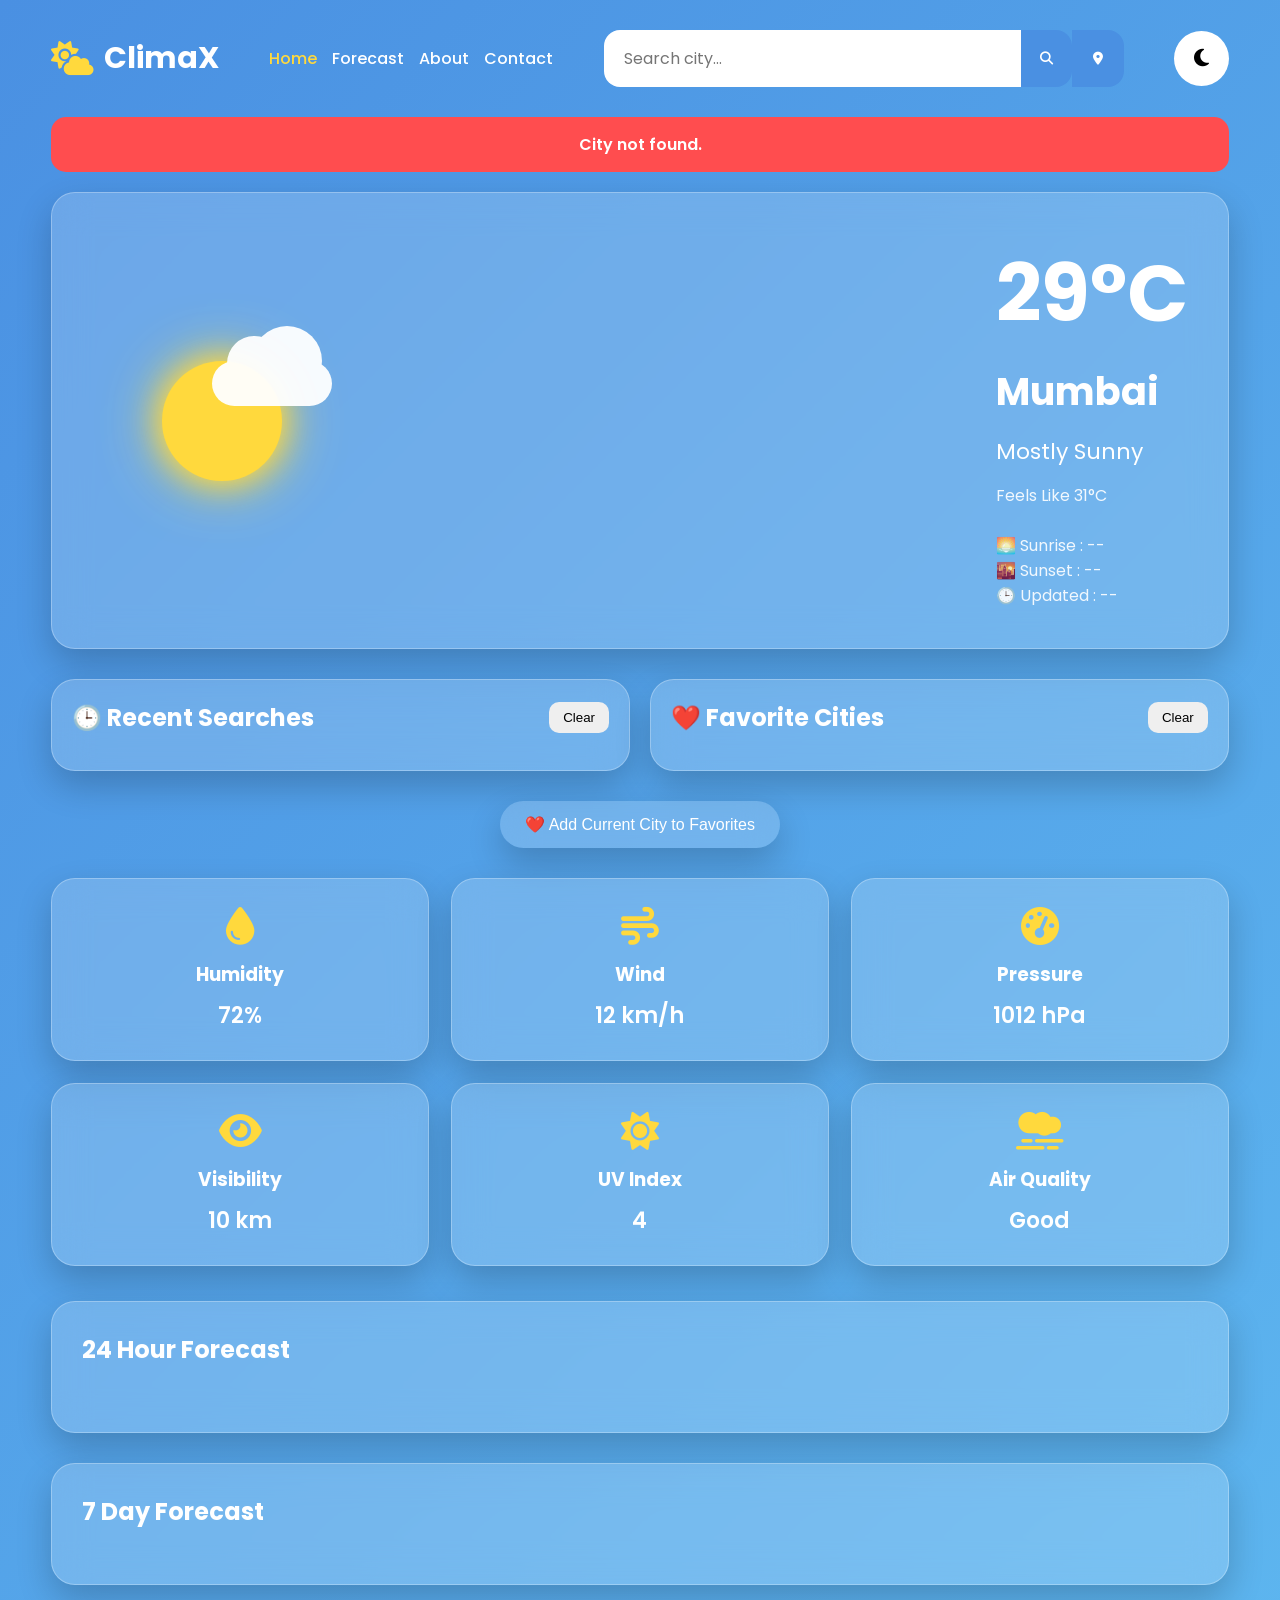
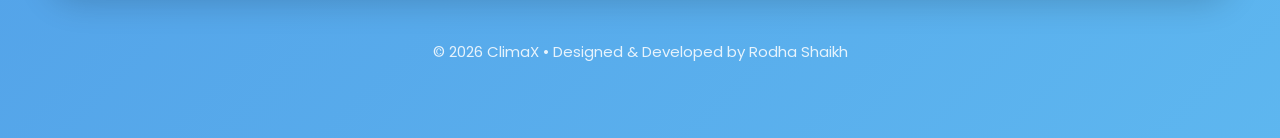
<file: index.html>
<!DOCTYPE html>
<html lang="en">
<head>
    <meta charset="UTF-8">
    <meta name="viewport" content="width=device-width, initial-scale=1.0">

    <title>ClimaX | Weather Dashboard</title>


    <!-- Google Font -->
    <link rel="preconnect" href="https://fonts.googleapis.com">
    <link rel="preconnect" href="https://fonts.gstatic.com" crossorigin>

    <link href="https://fonts.googleapis.com/css2?family=Poppins:wght@300;400;500;600;700&display=swap" rel="stylesheet">

    <!-- Font Awesome -->
    <link rel="stylesheet"
        href="https://cdnjs.cloudflare.com/ajax/libs/font-awesome/6.5.2/css/all.min.css">

    <!-- CSS -->
    <link rel="stylesheet" href="css/style.css">
    <link rel="stylesheet" href="css/animations.css">
    <link rel="stylesheet" href="css/responsive.css">

</head>

<body>

    <!-- Background Animation -->
    <div class="background-animation"></div>

    <div class="container">

        <!-- ================= HEADER ================= -->

        <header>

    <div class="logo">
        <i class="fa-solid fa-cloud-sun"></i>
        <h2>ClimaX</h2>
    </div>

    <nav class="navbar">

        <a href="index.html" class="active">Home</a>
        <a href="forecast.html">Forecast</a>
        <a href="about.html">About</a>
        <a href="contact.html">Contact</a>

    </nav>

    <div class="search-box">

        <input
            type="text"
            id="cityInput"
            placeholder="Search city..."
            aria-label="Search City">

        <button id="searchBtn" aria-label="Search Weather">
            <i class="fa-solid fa-magnifying-glass"></i>
        </button>

        <button id="locationBtn" aria-label="Current Location">
            <i class="fa-solid fa-location-dot"></i>
        </button>

    </div>

    <button class="theme-btn" id="themeBtn">
        <i class="fa-solid fa-moon"></i>
    </button>

</header>
        <div id="errorBox" class="error-box"></div>

        <!-- ================= HERO ================= -->

        <section class="hero glass">

            <div class="weather-animation">

                <div class="sun"></div>

                <div class="cloud"></div>

                <div class="rain" id="rain"></div>

                <div class="snow" id="snow"></div>

                <div class="lightning" id="lightning"></div>

                <div class="stars" id="stars"></div>

                <div class="moon"></div>

            </div>

            <div class="weather-info">

                <h1 id="temperature">29°C</h1>

                <h2 id="cityName">Mumbai</h2>

                <p id="description">
                    Mostly Sunny
                </p>

                <div class="weather-details">

                    <span id="feelsLike">
                        Feels Like 31°C
                    </span>

                    <br><br>

                    <span id="sunrise">
                        🌅 Sunrise : --
                    </span>

                    <br>

                    <span id="sunset">
                        🌇 Sunset : --
                    </span>

                    <br>

                    <span id="updatedTime">
                        🕒 Updated : --
                    </span>

                </div>

            </div>

        </section>

        <!-- ================= SEARCH HISTORY ================= -->

<section class="history-section">

    <div class="glass history-card">

        <div class="section-header">
            <h2>🕒 Recent Searches</h2>
            <button id="clearHistoryBtn" class="small-btn">Clear</button>
        </div>

        <div id="searchHistory" class="tag-container"></div>

    </div>

    <div class="glass history-card">

        <div class="section-header">
            <h2>❤️ Favorite Cities</h2>
            <button id="clearFavoritesBtn" class="small-btn">Clear</button>
        </div>

        <div id="favoriteCities" class="tag-container"></div>

    </div>

</section>

<div style="text-align:center;margin-bottom:30px;">
    <button id="favoriteBtn" class="glass favorite-btn">
        ❤️ Add Current City to Favorites
    </button>
</div>

        <!-- ================= HIGHLIGHTS ================= -->

        <section class="highlights">

            <div class="card glass">
                <i class="fa-solid fa-droplet"></i>
                <h3>Humidity</h3>
                <p id="humidity">72%</p>
            </div>

            <div class="card glass">
                <i class="fa-solid fa-wind"></i>
                <h3>Wind</h3>
                <p id="wind">12 km/h</p>
            </div>

            <div class="card glass">
                <i class="fa-solid fa-gauge-high"></i>
                <h3>Pressure</h3>
                <p id="pressure">1012 hPa</p>
            </div>

            <div class="card glass">
                <i class="fa-solid fa-eye"></i>
                <h3>Visibility</h3>
                <p id="visibility">10 km</p>
            </div>

            <div class="card glass">
                <i class="fa-solid fa-sun"></i>
                <h3>UV Index</h3>
                <p id="uv">4</p>
            </div>

            <div class="card glass">
                <i class="fa-solid fa-smog"></i>
                <h3>Air Quality</h3>
                <p id="aqi">Good</p>
            </div>

        </section>

        <!-- ================= 24 HOUR FORECAST ================= -->

        <section class="forecast glass">

            <h2>24 Hour Forecast</h2>

            <div class="hourly-container" id="hourlyForecast">

                <!-- JavaScript will generate hourly forecast -->

            </div>

        </section>

        <!-- ================= 7 DAY FORECAST ================= -->

        <section class="forecast glass">

            <h2>7 Day Forecast</h2>

            <div class="daily-container" id="dailyForecast">

                <!-- JavaScript will generate daily forecast -->

            </div>

        </section>

        <!-- ================= FOOTER ================= -->

        <footer>

            <p>
                © 2026 ClimaX • Designed & Developed by Rodha Shaikh
            </p>

        </footer>

    </div>

    <!-- JavaScript -->
    <script src="js/api.js"></script>
    <script src="js/theme.js"></script>
    <script src="js/script.js"></script>

</body>
</html>
</file>
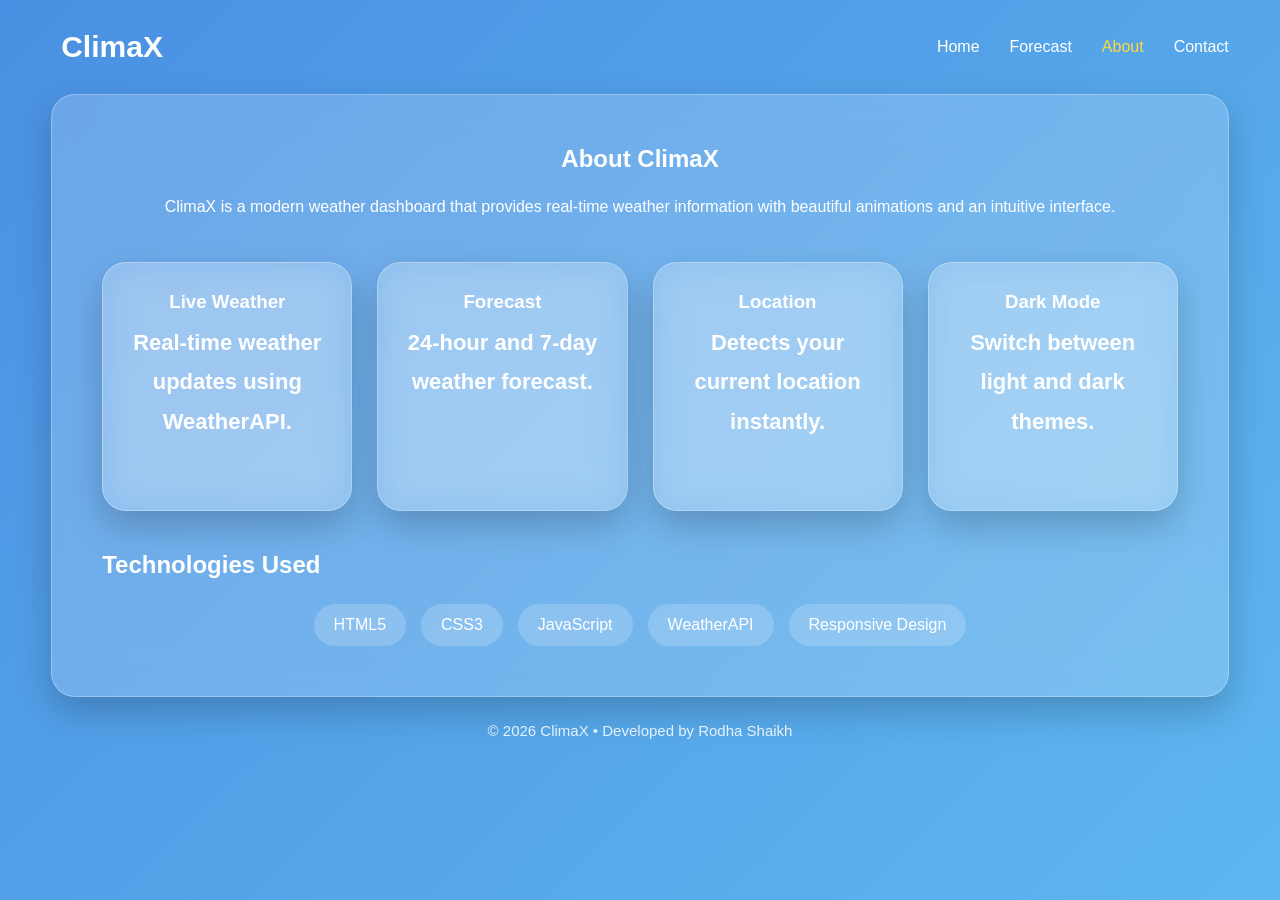
<file: about.html>
<!DOCTYPE html>
<html lang="en">

<head>

<meta charset="UTF-8">
<meta name="viewport" content="width=device-width, initial-scale=1.0">

<title>About | ClimaX</title>

<link rel="stylesheet" href="css/style.css">

</head>

<body>

<div class="background-animation"></div>

<div class="container">

<header>

<div class="logo">
    <i class="fa-solid fa-cloud-sun"></i>
    <h2>ClimaX</h2>
</div>

<nav class="navbar">
    <a href="index.html">Home</a>
    <a href="forecast.html">Forecast</a>
    <a href="about.html" class="active">About</a>
    <a href="contact.html">Contact</a>
</nav>

</header>

<section class="glass about-page">

<h1>About ClimaX</h1>

<p>
ClimaX is a modern weather dashboard that provides real-time weather
information with beautiful animations and an intuitive interface.
</p>

<div class="about-grid">

<div class="card glass">
<i class="fa-solid fa-cloud-sun"></i>
<h3>Live Weather</h3>
<p>Real-time weather updates using WeatherAPI.</p>
</div>

<div class="card glass">
<i class="fa-solid fa-calendar-days"></i>
<h3>Forecast</h3>
<p>24-hour and 7-day weather forecast.</p>
</div>

<div class="card glass">
<i class="fa-solid fa-location-dot"></i>
<h3>Location</h3>
<p>Detects your current location instantly.</p>
</div>

<div class="card glass">
<i class="fa-solid fa-moon"></i>
<h3>Dark Mode</h3>
<p>Switch between light and dark themes.</p>
</div>

</div>

<h2 style="margin-top:40px;">Technologies Used</h2>

<div class="tech-list">

<span>HTML5</span>
<span>CSS3</span>
<span>JavaScript</span>
<span>WeatherAPI</span>
<span>Responsive Design</span>

</div>

</section>

<footer>
<p>© 2026 ClimaX • Developed by Rodha Shaikh</p>
</footer>

</div>

</body>

</html>
</file>
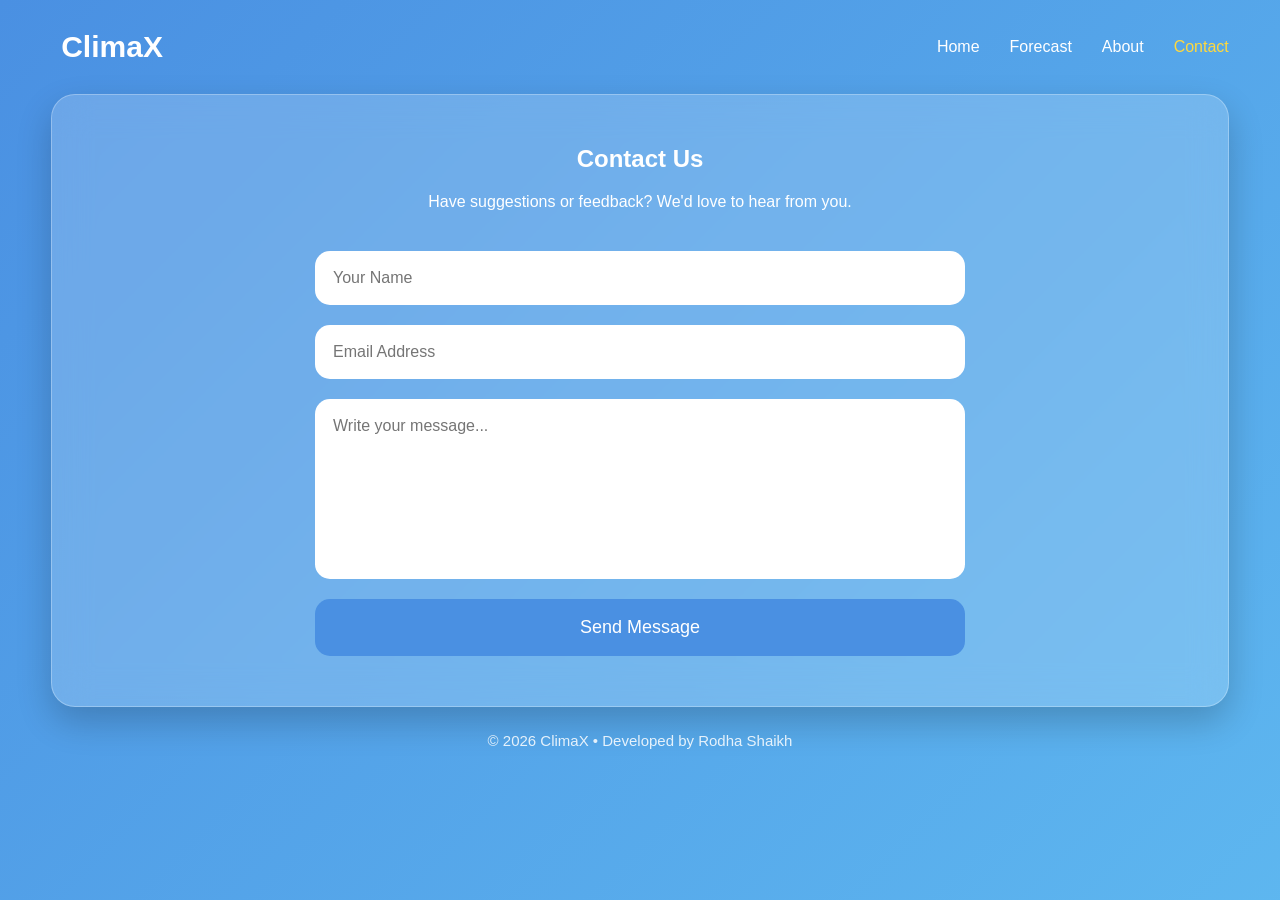
<file: contact.html>
<!DOCTYPE html>
<html lang="en">

<head>

<meta charset="UTF-8">

<meta name="viewport" content="width=device-width, initial-scale=1.0">

<title>Contact | ClimaX</title>

<link rel="stylesheet" href="css/style.css">

</head>

<body>

<div class="background-animation"></div>

<div class="container">

<header>

<div class="logo">
<i class="fa-solid fa-cloud-sun"></i>
<h2>ClimaX</h2>
</div>

<nav class="navbar">

<a href="index.html">Home</a>
<a href="forecast.html">Forecast</a>
<a href="about.html">About</a>
<a href="contact.html" class="active">Contact</a>

</nav>

</header>

<section class="glass contact-page">

<h1>Contact Us</h1>

<p>
Have suggestions or feedback? We'd love to hear from you.
</p>

<form class="contact-form">

<input
type="text"
placeholder="Your Name"
required>

<input
type="email"
placeholder="Email Address"
required>

<textarea
placeholder="Write your message..."
required></textarea>

<button type="submit">
<i class="fa-solid fa-paper-plane"></i>
Send Message
</button>

</form>

</section>

<footer>
<p>© 2026 ClimaX • Developed by Rodha Shaikh</p>
</footer>

</div>

</body>

</html>
</file>
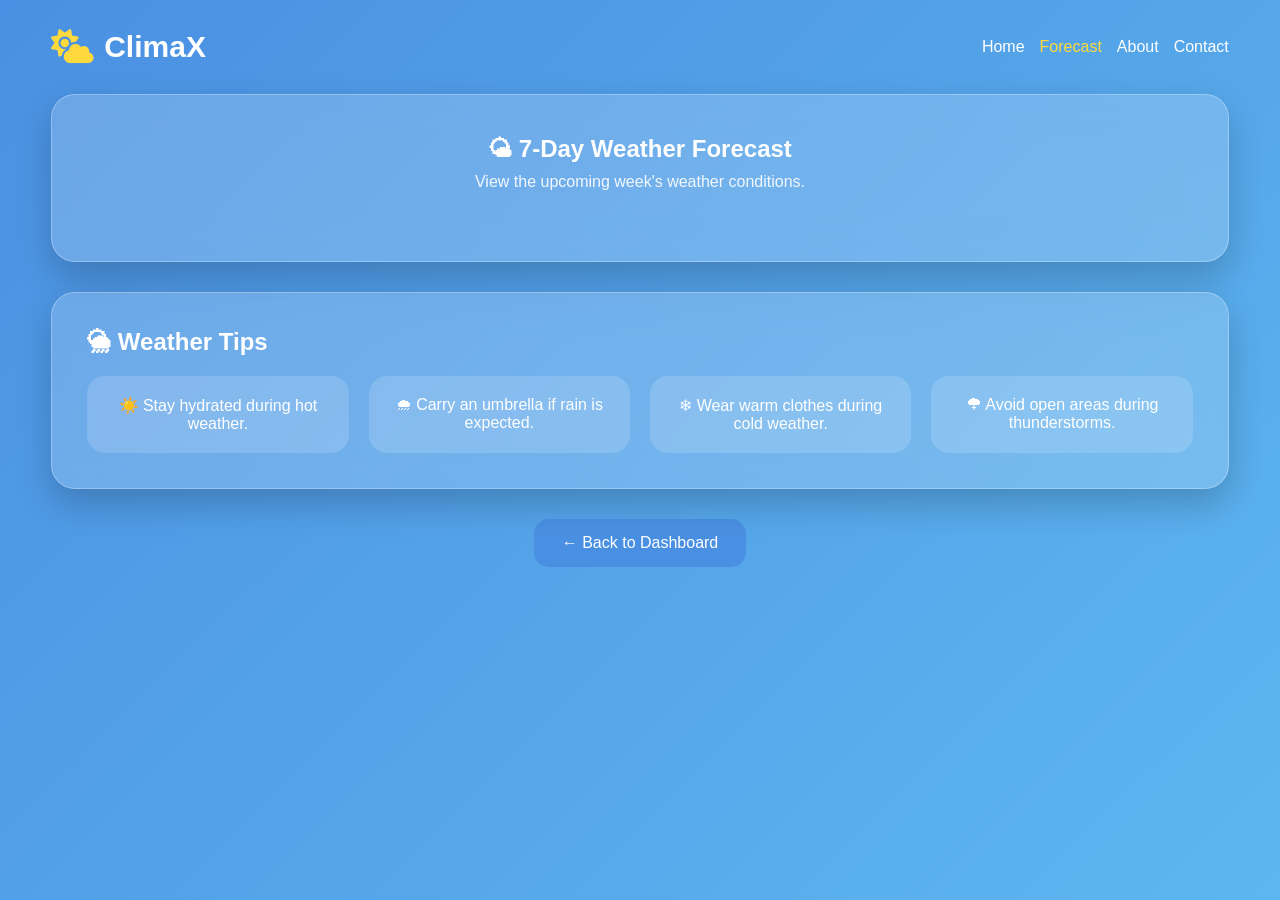
<file: forecast.html>
<!DOCTYPE html>
<html lang="en">

<head>

<meta charset="UTF-8">

<meta name="viewport"
content="width=device-width, initial-scale=1.0">

<title>Forecast | ClimaX</title>

<link rel="stylesheet" href="css/style.css">
<link rel="stylesheet" href="css/animations.css">
<link rel="stylesheet" href="css/responsive.css">

<link rel="stylesheet"
href="https://cdnjs.cloudflare.com/ajax/libs/font-awesome/6.5.2/css/all.min.css">

</head>

<body>

<div class="container">

<header>

<div class="logo">
<i class="fa-solid fa-cloud-sun"></i>
<h2>ClimaX</h2>
</div>

<nav class="navbar">

<a href="index.html">Home</a>
<a href="forecast.html" class="active">Forecast</a>
<a href="about.html">About</a>
<a href="contact.html">Contact</a>

</nav>

</header>
<section class="forecast-page glass">

    <h1>🌤 7-Day Weather Forecast</h1>

    <p class="forecast-subtitle">
        View the upcoming week's weather conditions.
    </p>

    <div id="dailyForecast" class="daily-container">
        <!-- JavaScript will generate forecast cards -->
    </div>

</section>

<section class="glass tips-section">

    <h2>🌦 Weather Tips</h2>

    <div class="tips-grid">

        <div class="tip-card">
            ☀️ Stay hydrated during hot weather.
        </div>

        <div class="tip-card">
            🌧 Carry an umbrella if rain is expected.
        </div>

        <div class="tip-card">
            ❄ Wear warm clothes during cold weather.
        </div>

        <div class="tip-card">
            🌩 Avoid open areas during thunderstorms.
        </div>

    </div>

</section>

<div style="text-align:center;margin:30px 0;">
    <a href="index.html" class="back-btn">
        ← Back to Dashboard
    </a>
</div>

</div>

<script src="js/api.js"></script>
<script src="js/script.js"></script>

</body>

</html>

<script src="js/api.js"></script>
<script src="js/script.js"></script>

<script>
window.addEventListener("load", () => {
    loadWeather("Mumbai");
});
</script>
</file>
<file: css/style.css>
/* ===========================
   GLOBAL RESET
=========================== */

* {
    margin: 0;
    padding: 0;
    box-sizing: border-box;
}

html {
    scroll-behavior: smooth;
}

/* ===========================
   ROOT VARIABLES
=========================== */

:root {
    --primary: #4A90E2;
    --secondary: #6DD5FA;
    --accent: #FFD93D;

    --text: #ffffff;
    --dark: #0F172A;

    --glass: rgba(255,255,255,.18);
    --glass-border: rgba(255,255,255,.28);

    --shadow: 0 15px 35px rgba(0,0,0,.20);

    --transition: .35s ease;
}

/* ===========================
   DARK MODE
=========================== */

body.dark {
    --text: #ffffff;
    --glass: rgba(255,255,255,.08);
    --glass-border: rgba(255,255,255,.12);

    background: linear-gradient(
        135deg,
        #0F172A,
        #1E293B,
        #334155
    );
}

/* ===========================
   BODY
=========================== */

body {
    font-family: "Poppins", sans-serif;
    min-height: 100vh;
    color: var(--text);

    background: linear-gradient(
        135deg,
        #4A90E2 0%,
        #6DD5FA 45%,
        #9BE7FF 100%
    );

    background-size: 400% 400%;

    overflow-x: hidden;

    transition: background .5s;
}

/* ===========================
   BACKGROUND
=========================== */

.background-animation {
    position: fixed;
    inset: 0;
    z-index: -2;
}

.container {
    width: min(1300px, 92%);
    margin: auto;
    padding: 30px 0 50px;
}

/* ===========================
   GLASS EFFECT
=========================== */

.glass {
    background: var(--glass);

    backdrop-filter: blur(18px);

    -webkit-backdrop-filter: blur(18px);

    border: 1px solid var(--glass-border);

    border-radius: 24px;

    box-shadow: var(--shadow);
}

/* ===========================
   HEADER
=========================== */

header {
    display: flex;
    justify-content: space-between;
    align-items: center;

    gap: 20px;

    margin-bottom: 30px;
}

.logo {
    display: flex;
    align-items: center;
    gap: 10px;
}

.logo i {
    font-size: 34px;
    color: var(--accent);
}

.logo h2 {
    font-size: 30px;
    font-weight: 700;
}

/* ===========================
   NAVBAR
=========================== */

.navbar{
    display:flex;
    gap:30px;
    align-items:center;
}

.navbar a{

    color:white;
    text-decoration:none;

    font-weight:500;

    position:relative;

    transition:.3s;

}

.navbar a:hover{

    color:#FFD93D;

}

.navbar a.active{

    color:#FFD93D;

}

.navbar a::after{

    content:"";

    position:absolute;

    left:0;

    bottom:-6px;

    width:0;

    height:2px;

    background:#FFD93D;

    transition:.3s;

}

.navbar a:hover::after{

    width:100%;

}

/* ===========================
   SEARCH BOX
=========================== */

.search-box {
    display: flex;
    flex: 1;
    max-width: 520px;
}

.search-box input {
    width: 100%;
    padding: 16px 20px;

    border: none;
    outline: none;

    border-radius: 16px 0 0 16px;

    font-size: 16px;

    font-family: "Poppins", sans-serif;
}

.search-box button {
    width: 65px;

    border: none;

    cursor: pointer;

    background: var(--primary);

    color: white;

    border-radius: 0 16px 16px 0;

    transition: var(--transition);
}

.search-box button:hover {
    background: #3578c7;
    transform: scale(1.05);
}

/* ===========================
   THEME BUTTON
=========================== */

.theme-btn {
    width: 55px;
    height: 55px;

    border: none;

    border-radius: 50%;

    cursor: pointer;

    background: white;

    font-size: 20px;

    transition: var(--transition);
}

.theme-btn:hover {
    transform: rotate(25deg) scale(1.08);
}

/* ===========================
   HERO
=========================== */

.hero {
    padding: 40px;

    display: flex;

    justify-content: space-between;

    align-items: center;

    gap: 30px;

    margin-bottom: 30px;

    transition: var(--transition);
}

.hero:hover {
    transform: translateY(-5px);
}

.weather-animation {
    width: 260px;
    height: 260px;

    display: flex;

    justify-content: center;

    align-items: center;

    position: relative;
}

.weather-info h1 {
    font-size: 80px;
    font-weight: 700;
}

.weather-info h2 {
    font-size: 38px;
    margin-top: 10px;
}

.weather-info p {
    font-size: 22px;
    margin: 15px 0;
}

.weather-info span {
    opacity: .9;
}

/* ===========================
   HIGHLIGHTS
=========================== */

.highlights {
    display: grid;

    grid-template-columns: repeat(3,1fr);

    gap: 22px;

    margin-bottom: 35px;
}

.card {
    padding: 28px;

    text-align: center;

    transition: var(--transition);
}

.card:hover {
    transform: translateY(-8px) scale(1.03);
}

.card i {
    font-size: 38px;

    margin-bottom: 15px;

    color: var(--accent);
}

.card h3 {
    margin-bottom: 10px;
}

.card p {
    font-size: 22px;
    font-weight: 600;
}

/* ===========================
   FORECAST
=========================== */

.forecast {
    padding: 30px;

    margin-bottom: 30px;
}

.forecast h2 {
    margin-bottom: 25px;
}

/* ===========================
   HOURLY FORECAST
=========================== */

.hourly-container {
    display: flex;

    gap: 18px;

    overflow-x: auto;

    padding-bottom: 10px;

    scroll-behavior: smooth;
}

.hourly-container::-webkit-scrollbar {
    display: none;
}

.hour-card {
    min-width: 120px;

    text-align: center;

    padding: 20px;

    border-radius: 20px;

    background: rgba(255,255,255,.14);

    transition: .3s;
}

.hour-card:hover {
    transform: scale(1.08);
}

.hour-card i {
    font-size: 30px;

    margin: 12px 0;

    color: var(--accent);
}

/* ===========================
   DAILY FORECAST
=========================== */

.daily-container {
    display: flex;

    flex-direction: column;

    gap: 15px;
}

.day-card {
    display: flex;

    justify-content: space-between;

    align-items: center;

    padding: 18px 24px;

    border-radius: 18px;

    background: rgba(255,255,255,.14);

    transition: var(--transition);
}

.day-card:hover {
    transform: scale(1.02);
}

.day-card i {
    font-size: 28px;

    color: var(--accent);
}

/* ===========================
   FOOTER
=========================== */

footer {
    text-align: center;

    padding: 25px 0;

    opacity: .85;

    font-size: 15px;
}

/* ===========================
   COMMON TRANSITIONS
=========================== */

.hero,
.card,
.hour-card,
.day-card,
.theme-btn,
.search-box button {
    transition: var(--transition);
}
.hour-card img,
.day-card img {
    width: 55px;
    height: 55px;
}

.hour-card {
    display: flex;
    flex-direction: column;
    align-items: center;
    gap: 10px;
}

.day-card {
    display: grid;
    grid-template-columns: 80px 80px 1fr 1fr;
    align-items: center;
}

.day-card h3 {
    font-size: 18px;
}

.day-card small {
    opacity: .8;
}
.error-box{
    display:none;
    margin:20px 0;
    padding:15px;
    border-radius:15px;
    background:#ff4d4f;
    color:#fff;
    text-align:center;
    font-weight:600;
    animation:fadeUp .4s ease;
}

/* ===========================
   HISTORY & FAVORITES
=========================== */

.history-section{
    display:grid;
    grid-template-columns:1fr 1fr;
    gap:20px;
    margin-bottom:30px;
}

.history-card{
    padding:20px;
}

.section-header{
    display:flex;
    justify-content:space-between;
    align-items:center;
    margin-bottom:15px;
}

.tag-container{
    display:flex;
    flex-wrap:wrap;
    gap:10px;
}

.tag{
    padding:10px 16px;
    border-radius:30px;
    background:rgba(255,255,255,.18);
    cursor:pointer;
    transition:.3s;
    user-select:none;
}

.tag:hover{
    background:rgba(255,255,255,.35);
    transform:translateY(-3px);
}

.favorite-btn{
    padding:14px 25px;
    border:none;
    cursor:pointer;
    color:white;
    font-size:16px;
}

.small-btn{
    border:none;
    padding:8px 14px;
    border-radius:10px;
    cursor:pointer;
}

/* ===========================
   ABOUT PAGE
=========================== */

.about-page{

    padding:50px;

}

.about-page h1{

    text-align:center;

    margin-bottom:20px;

}

.about-page p{

    text-align:center;

    margin-bottom:40px;

    line-height:1.8;

}

.about-grid{

    display:grid;

    grid-template-columns:repeat(auto-fit,minmax(230px,1fr));

    gap:25px;

}

.tech-list{

    display:flex;

    flex-wrap:wrap;

    justify-content:center;

    gap:15px;

    margin-top:25px;

}

.tech-list span{

    background:rgba(255,255,255,.18);

    padding:12px 20px;

    border-radius:30px;

}

/* ===========================
   CONTACT PAGE
=========================== */

.contact-page{

    padding:50px;

}

.contact-page h1{

    text-align:center;

}

.contact-page p{

    text-align:center;

    margin:20px 0 40px;

}

.contact-form{

    max-width:650px;

    margin:auto;

    display:flex;

    flex-direction:column;

    gap:20px;

}

.contact-form input,

.contact-form textarea{

    padding:18px;

    border:none;

    border-radius:15px;

    font-size:16px;

    font-family:Poppins,sans-serif;

}

.contact-form textarea{

    height:180px;

    resize:none;

}

.contact-form button{

    background:var(--primary);

    color:white;

    border:none;

    padding:18px;

    border-radius:15px;

    cursor:pointer;

    font-size:18px;

    transition:.3s;

}

.contact-form button:hover{

    transform:translateY(-3px);

}/* ===========================
   FORECAST PAGE
=========================== */

.forecast-page{

    padding:40px;

    margin-bottom:30px;

}

.forecast-page h1{

    text-align:center;

    margin-bottom:10px;

}

.forecast-subtitle{

    text-align:center;

    margin-bottom:30px;

    opacity:.9;

}

.tips-section{

    padding:35px;

    margin-top:30px;

}

.tips-grid{

    display:grid;

    grid-template-columns:repeat(auto-fit,minmax(220px,1fr));

    gap:20px;

    margin-top:20px;

}

.tip-card{

    background:rgba(255,255,255,.15);

    padding:20px;

    border-radius:18px;

    transition:.3s;

    text-align:center;

}

.tip-card:hover{

    transform:translateY(-6px);

}

.back-btn{

    display:inline-block;

    padding:15px 28px;

    background:var(--primary);

    color:white;

    text-decoration:none;

    border-radius:15px;

    transition:.3s;

}

.back-btn:hover{

    transform:translateY(-3px);

}
</file>
<file: css/animations.css>
/* ==========================
   Animated Background
========================== */

body{
    background-size:400% 400%;
    animation:gradientMove 18s ease infinite;
}

@keyframes gradientMove{

    0%{
        background-position:0% 50%;
    }

    50%{
        background-position:100% 50%;
    }

    100%{
        background-position:0% 50%;
    }

}

/* ==========================
   SUN
========================== */

.sun{
    width:120px;
    height:120px;

    border-radius:50%;

    background:#FFD93D;

    position:absolute;

    animation:
        rotateSun 25s linear infinite,
        glowSun 2s ease-in-out infinite alternate;

    box-shadow:
        0 0 30px #FFD93D,
        0 0 60px #FFD93D;
}

@keyframes rotateSun{

    from{
        transform:rotate(0deg);
    }

    to{
        transform:rotate(360deg);
    }

}

@keyframes glowSun{

    from{
        box-shadow:
            0 0 20px #FFD93D,
            0 0 40px #FFD93D;
    }

    to{
        box-shadow:
            0 0 40px #FFD93D,
            0 0 80px #FFD93D;
    }

}

/* ==========================
   CLOUD
========================== */

.cloud{

    position:absolute;

    width:120px;
    height:45px;

    background:white;

    border-radius:40px;

    top:70px;
    left:120px;

    opacity:.95;

    animation:moveCloud 12s ease-in-out infinite;

}

.cloud::before{

    content:"";

    position:absolute;

    width:55px;
    height:55px;

    background:white;

    border-radius:50%;

    left:15px;
    top:-25px;

}

.cloud::after{

    content:"";

    position:absolute;

    width:70px;
    height:70px;

    background:white;

    border-radius:50%;

    right:10px;
    top:-35px;

}

@keyframes moveCloud{

    0%{

        transform:translateX(-15px);

    }

    50%{

        transform:translateX(20px);

    }

    100%{

        transform:translateX(-15px);

    }

}

/* ==========================
   RAIN
========================== */

.rain{

    position:absolute;

    inset:0;

    overflow:hidden;

    pointer-events:none;

    display:none;

}

.drop{

    position:absolute;

    width:2px;

    height:18px;

    background:rgba(255,255,255,.8);

    border-radius:50px;

    animation:rainFall linear infinite;

}

@keyframes rainFall{

    from{

        transform:translateY(-120px);

    }

    to{

        transform:translateY(300px);

    }

}

/* =====================================
   LIGHTNING
===================================== */

.lightning{

    position:absolute;

    inset:0;

    background:white;

    opacity:0;

    pointer-events:none;

}

.flash{

    animation:flash .25s;

}

@keyframes flash{

    0%{opacity:0;}

    50%{opacity:.9;}

    100%{opacity:0;}

}

/* =====================================
   MOON
===================================== */

.moon{

    width:90px;
    height:90px;

    border-radius:50%;

    background:#f5f5f5;

    position:absolute;

    top:30px;

    right:40px;

    display:none;

    box-shadow:
        0 0 20px white,
        0 0 40px white;

}

/* =====================================
   STARS
===================================== */

.stars{

    position:absolute;

    inset:0;

    display:none;

    background-image:

        radial-gradient(white 2px,transparent 2px),

        radial-gradient(white 1px,transparent 1px);

    background-size:

        80px 80px,

        120px 120px;

    opacity:.6;

} 

/* ==========================
   FOG
========================== */

.fog{

    position:absolute;

    width:220px;
    height:60px;

    background:
    rgba(255,255,255,.25);

    border-radius:50px;

    filter:blur(12px);

    animation:fogMove 16s linear infinite;

}

@keyframes fogMove{

    from{

        transform:translateX(-100px);

    }

    to{

        transform:translateX(250px);

    }

}

/* ==========================
   Floating Cards
========================== */

.hero{

    animation:floatCard 5s ease-in-out infinite;

}

@keyframes floatCard{

    0%{

        transform:translateY(0px);

    }

    50%{

        transform:translateY(-10px);

    }

    100%{

        transform:translateY(0px);

    }

}

/* ==========================
   Weather Icons
========================== */

.card i{

    animation:iconBounce 3s infinite;

}

@keyframes iconBounce{

    0%,100%{

        transform:translateY(0px);

    }

    50%{

        transform:translateY(-8px);

    }

}

/* ==========================
   Fade In
========================== */

.hero,
.card,
.forecast{

    animation:
    fadeUp .8s ease forwards;

}

@keyframes fadeUp{

    from{

        opacity:0;

        transform:
        translateY(35px);

    }

    to{

        opacity:1;

        transform:
        translateY(0);

    }

}
/* =====================================
   Dynamic Weather Backgrounds
===================================== */

body.sunny {
    background: linear-gradient(135deg, #4facfe, #00f2fe);
}

body.cloudy {
    background: linear-gradient(135deg, #757f9a, #d7dde8);
}

body.rainy {
    background: linear-gradient(135deg, #314755, #26a0da);
}

body.snowy {
    background: linear-gradient(135deg, #e6dada, #274046);
}

body.storm {
    background: linear-gradient(135deg, #232526, #414345);
}

body.clear {
    background: linear-gradient(135deg, #0f2027, #203a43, #2c5364);
}
/* =====================================
   SNOW
===================================== */

.snow{

    position:absolute;

    inset:0;

    overflow:hidden;

    display:none;

    pointer-events:none;

}

.flake{

    position:absolute;

    width:8px;

    height:8px;

    background:white;

    border-radius:50%;

    opacity:.9;

    animation:snowFall linear infinite;

}

@keyframes snowFall{

    from{

        transform:
            translateY(-30px)
            translateX(0);

    }

    to{

        transform:
            translateY(320px)
            translateX(40px);

    }

}
</file>
<file: css/responsive.css>
/* ==========================
   Laptop (1200px)
========================== */

@media (max-width:1200px){

    .hero{

        flex-direction:column;

        text-align:center;
    }

    .weather-animation{

        width:220px;
        height:220px;
    }

}

/* ==========================
   Tablet (992px)
========================== */

@media (max-width:992px){

    .highlights{

        grid-template-columns:repeat(2,1fr);

    }

    header{

        flex-direction:column;

        gap:20px;

    }

    .search-box{

        width:100%;

        max-width:none;

    }

}

/* ==========================
   Mobile (768px)
========================== */

@media (max-width:768px){

    .hero{

        padding:25px;
    }

    .weather-info h1{

        font-size:60px;
    }

    .weather-info h2{

        font-size:30px;
    }

    .weather-info p{

        font-size:18px;
    }

    .highlights{

        grid-template-columns:1fr;
    }

    .forecast{

        padding:20px;
    }

    .day-card{

        flex-direction:column;

        gap:10px;

        text-align:center;
    }
    .history-section{
    grid-template-columns:1fr;
}

}

.navbar{

    flex-wrap:wrap;

    justify-content:center;

    gap:15px;

}

/* ==========================
   Small Mobile (480px)
========================== */

@media (max-width:480px){

    .container{

        width:95%;
    }

    .logo h2{

        font-size:24px;
    }

    .weather-info h1{

        font-size:50px;
    }

    .theme-btn{

        width:48px;
        height:48px;
    }

    .search-box input{

        font-size:14px;

        padding:14px;
    }

    .search-box button{

        width:55px;
    }

}
</file>
